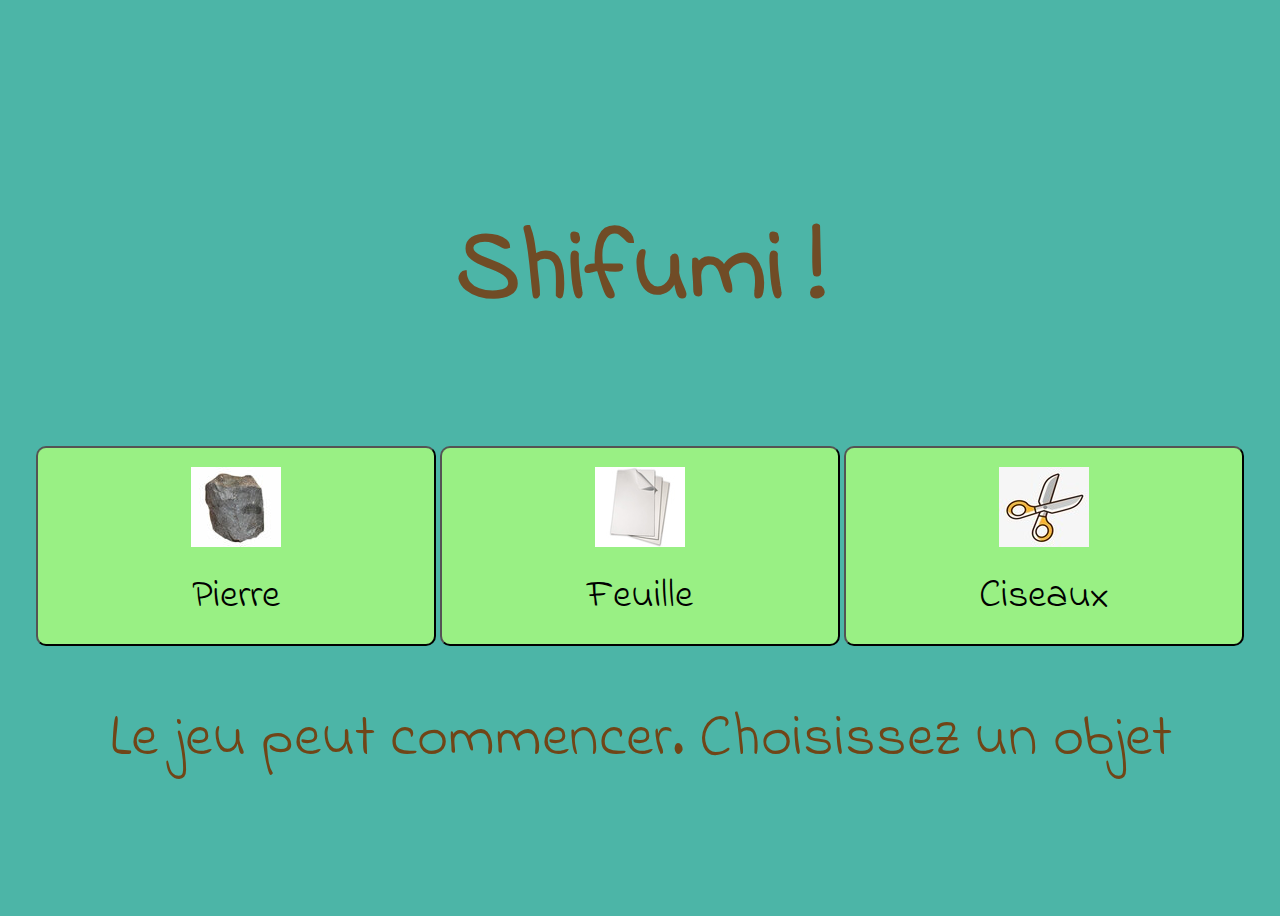
<file: shifumi/index.html>
<!DOCTYPE html>
<html>
    <head>
        <link rel="stylesheet" type="text/css" media="screen" href="style.css">
        <title>Pierre feuille ciseaux</title>
        <meta charset="UTF-8"/>
        <link href="https://fonts.googleapis.com/css?family=Indie+Flower|Shojumaru" rel="stylesheet">        
    </head>
    <body>
        <div id="block-jeu">
                <h1>Shifumi !</h1>

            <div>
                <button id="pierre"><img src="images/pierre.jpg" width="90px" height="80px"><br> Pierre</button>
                <button id="feuille"><img src="images/feuille.jpg"width="90px" height="80px"><br>Feuille</button>
                <button id="ciseaux"><img src="images/ciseau.jpg"width="90px" height="80px"><br>Ciseaux</button>
            </div>
            <div id="statut-jeu"></div>
        </div>
    </body>
</html>

<script type="text/javascript">
  
    
    var Afficheur = function(element) {
        var display = element; 
  
        function setText(message) { 
            display.innerHTML = message; 
        }
        return {sendMessage : setText};
    }
 
    var scortO = 0;
    var scortU = 0;
  
    function comparer(_choixOrdi, _choixUtilisateur) {
  
        if(_choixUtilisateur == _choixOrdi) {
            afficheur.sendMessage("Il y a égalité.</br>L'ordinateur a choisi " + _choixOrdi);
        }
        else if((_choixUtilisateur == "pierre" && _choixOrdi == "ciseaux") || (_choixUtilisateur == "feuille" && _choixOrdi == "pierre") || (_choixUtilisateur == "ciseaux" && _choixOrdi == "feuille")) {
            afficheur.sendMessage("Vous avez gagné.</br>L'ordinateur a choisi " + _choixOrdi);
            scortU++;
        }
        else if((_choixUtilisateur == "feuille" && _choixOrdi == "ciseaux") || (_choixUtilisateur == "piere" && _choixOrdi == "feuille") || (_choixUtilisateur == "ciseaux" && _choixOrdi == "pierre")) {
            afficheur.sendMessage("Vous avez perdu.</br>L'ordinateur a choisi " + _choixOrdi);
            scortO++;
        }
  
    }
  
    var afficheur = new Afficheur(document.querySelector("#statut-jeu"));
  
    function FchoixOrdi() {
        var choixOrdi = Math.floor(Math.random() * 51);
  
            if (choixOrdi < 20) {
                choixOrdi = "pierre";
            }
            else if(choixOrdi > 20 && choixOrdi < 40) {
                choixOrdi = "feuille";
            }
            else if(choixOrdi > 40) {
                choixOrdi = "ciseaux";
            }
            return choixOrdi;
    }
  
    function FchoixUtilisateur(_choixUtilisateur) {
  
            if(_choixUtilisateur == "pierre") {
                _choixUtilisateur = "pierre";
            }
            else if(_choixUtilisateur == "feuille") {
                _choixUtilisateur = "feuille";
            }
            else if(_choixUtilisateur == "ciseaux") {
                _choixUtilisateur = "ciseaux";
            }
            return _choixUtilisateur;
    }
  
    function main() {
  
        var tabchoixUtilisateur = document.querySelectorAll("#block-jeu button"); 
        var finJeu = 0;
  
        for(var i = 0, taille = tabchoixUtilisateur.length; i < taille; i++){
  
            afficheur.sendMessage("Le jeu peut commencer. Choisissez un objet");
  
            tabchoixUtilisateur[i].addEventListener("click", function(){
  
                choixUtilisateur = this.id;
  
                var choixP = FchoixUtilisateur(choixUtilisateur);
                var choixO = FchoixOrdi();
                comparer(choixO, choixP);
 
                finJeu++;
 
                    if(finJeu >= 5){
                        afficheur.sendMessage("Le jeu est fini</br>Ordinateur : " + scortO + "</br>Player : " + scortU);
                        return;
                    }
            });
        }
    }
  
    main();
  
  
</script>
</file>
<file: shifumi/style.css>
body{

    background-color: rgba(1, 150, 130, 0.705);
    display: flex;
    justify-content: center;
    align-items: center;
    flex-direction: column;
     height: 100vh;
                    
}       
button {
   
    background-color:rgb(153, 240, 132);
    border-radius: 10px;
    width: 400px;
    height: 200px;
    font-family: 'Indie Flower', cursive;
    font-size: 40px;
}
            
h1{
text-align: center;
    font-size:100px;
    font-family: 'Indie Flower', cursive;
   color:#704c26; 
   margin-bottom: 100px;
}
#statut-jeu{

    text-align: center;
    font-size:60px;
    font-family: 'Indie Flower', cursive;
   color:#704517; 
    margin-top: 50px;
}
</file>
